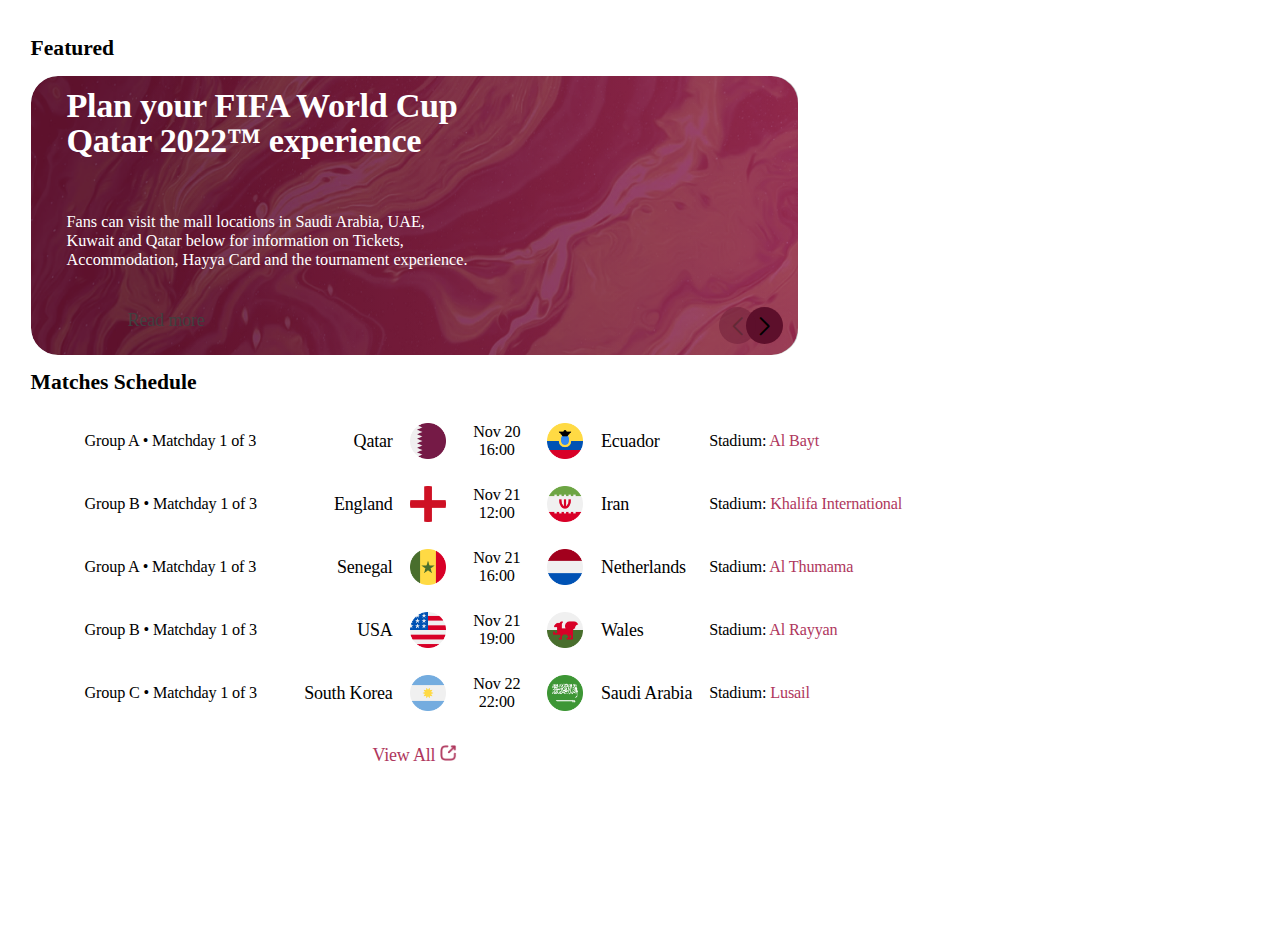
<file: src/resources/html/homepage.html>
<!DOCTYPE html>
<html lang="en">

<head>
    <meta charset="UTF-8">
    <meta http-equiv="X-UA-Compatible" content="IE=edge">
    <meta name="viewport" content="width=device-width, initial-scale=1.0">

    <link rel="stylesheet" href="https://cdn.jsdelivr.net/npm/swiper@8/swiper-bundle.min.css" />
    <script defer type="module">
        // import Swiper from 'https://cdn.jsdelivr.net/npm/swiper@8/swiper-bundle.esm.browser.min.js'

        // var swiper = new Swiper(".slider", {
        //     slidesPerView: 1,
        //     spaceBetween: 1,
        //     loop: true,
        //     pagination: {
        //         el: ".pagination",
        //         clickable: true,
        //     },
        //     navigation: {
        //         nextEl: ".btn_next",
        //         prevEl: ".btn_prev",
        //     },
        // });
    </script>
    <script defer src="../js/slider.js" type="module"></script>
    <link rel="stylesheet" href="../css/homepage.css">
    <title>FIFA World Cup 2022</title>
</head>
</head>

<body>
    <section id="left_section" class="left_section">
        <section id="topLeft_section" class="topLeft_section">
            <h1>Featured</h1>
            <div class="slider swiper">
                <div id="slider_wrapper" class="swiper-wrapper">
                    <div id="slide1" class="slide swiper-slide">
                        <img src="../img/bg.png" alt="" class="bg">
                        <div class="slide_left_content">
                            <h2>Plan your FIFA World Cup<br> Qatar 2022™ experience</h2>
                            <p>Fans can visit the mall locations in Saudi Arabia, UAE, Kuwait and Qatar below for
                                information on Tickets,
                                Accommodation, Hayya Card and the tournament experience.</p>
                            <a href="#" draggable="false">Read more</a>
                        </div>
                        <div class="slide_right_content">
                        </div>
                    </div>
                    <div id="slide2" class="slide swiper-slide">
                        <img src="../img/bg.png" alt="" class="bg">
                        <div class="slide_left_content">
                            <h2>Slide 2</h2>
                            <p>This is the discription of the slide</p>
                            <a href="#" draggable="false">Read more</a>
                        </div>
                        <div class="slide_right_content"></div>
                    </div>
                    <div id="slide3" class="slide swiper-slide">
                        <img src="../img/bg.png" alt="" class="bg">
                        <div class="slide_left_content">
                            <h2>Slide 3</h2>
                            <p>This is the discription of the slide</p>
                            <a href="#" draggable="false">Read more</a>
                        </div>
                        <div class="slide_right_content"></div>
                    </div>
                </div>
                <div class="btn_next slider_btns swiper-button-next"></div>
                <div class="btn_prev slider_btns swiper-button-prev"></div>
            </div>
            <div class="pagination swiper-pagination"></div>
        </section>
        <section id="bottomLeft_section" class="bottomLeft_section">
            <h1>Matches Schedule</h1>
            <div id="matchesScheduleContainer" class="matchesScheduleContainer">
                <div id="match_slice1" class="match_slice">
                    <div class="slice_left">
                        <p>Group A • Matchday 1 of 3</p>
                    </div>
                    <div class="slice_middle">
                        <div class="left">
                            <h3>Qatar</h3>
                            <img src="../flags/qatar.png" alt="" draggable="false">
                        </div>
                        <div class="middle">
                            <span>Nov 20</span>
                            <span>16:00</span>
                        </div>
                        <div class="right">
                            <img src="../flags/ecuador.png" alt="" draggable="false">
                            <h3>Ecuador</h3>
                        </div>
                    </div>
                    <div class="slice_right">
                        <p>Stadium: <a href="./stadiums/al-bayt.html" target="_parent" draggable="false">Al Bayt</a></p>
                    </div>
                </div>
                <div id="match_slice2" class="match_slice">
                    <div class="slice_left">
                        <p>Group B • Matchday 1 of 3</p>
                    </div>
                    <div class="slice_middle">
                        <div class="left">
                            <h3>England</h3>
                            <img src="../flags/england.png" alt="" draggable="false">
                        </div>
                        <div class="middle">
                            <span>Nov 21</span>
                            <span>12:00</span>
                        </div>
                        <div class="right">
                            <img src="../flags/iran.png" alt="" draggable="false">
                            <h3>Iran</h3>
                        </div>
                    </div>
                    <div class="slice_right">
                        <p>Stadium: <a href="#" target="_parent" draggable="false">Khalifa International</a></p>
                    </div>
                </div>
                <div id="match_slice3" class="match_slice">
                    <div class="slice_left">
                        <p>Group A • Matchday 1 of 3</p>
                    </div>
                    <div class="slice_middle">
                        <div class="left">
                            <h3>Senegal</h3>
                            <img src="../flags/senegal.png" alt="" draggable="false">
                        </div>
                        <div class="middle">
                            <span>Nov 21</span>
                            <span>16:00</span>
                        </div>
                        <div class="right">
                            <img src="../flags/netherlands.png" alt="" draggable="false">
                            <h3>Netherlands</h3>
                        </div>
                    </div>
                    <div class="slice_right">
                        <p>Stadium: <a href="#" target="_parent" draggable="false">Al Thumama</a></p>
                    </div>
                </div>
                <div id="match_slice4" class="match_slice">
                    <div class="slice_left">
                        <p>Group B • Matchday 1 of 3</p>
                    </div>
                    <div class="slice_middle">
                        <div class="left">
                            <h3>USA</h3>
                            <img src="../flags/usa.png" alt="" draggable="false">
                        </div>
                        <div class="middle">
                            <span>Nov 21</span>
                            <span>19:00</span>
                        </div>
                        <div class="right">
                            <img src="../flags/wales.png" alt="" draggable="false">
                            <h3>Wales</h3>
                        </div>
                    </div>
                    <div class="slice_right">
                        <p>Stadium: <a href="#" target="_parent" draggable="false">Al Rayyan</a></p>
                    </div>
                </div>
                <div id="match_slice5" class="match_slice">
                    <div class="slice_left">
                        <p>Group C • Matchday 1 of 3</p>
                    </div>
                    <div class="slice_middle">
                        <div class="left">
                            <!-- <h3>Argentina</h3> -->
                            <h3>South Korea</h3>
                            <img src="../flags/argentina.png" alt="" draggable="false">
                        </div>
                        <div class="middle">
                            <span>Nov 22</span>
                            <span>22:00</span>
                        </div>
                        <div class="right">
                            <img src="../flags/saudi-arabia.png" alt="" draggable="false">
                            <h3>Saudi Arabia</h3>
                        </div>
                    </div>
                    <div class="slice_right">
                        <p>Stadium: <a href="#" target="_parent" draggable="false">Lusail</a></p>
                    </div>
                </div>
            </div>
            <h2><a href="#">View All <img src="../icons/export.png" alt=""></a></h2>
        </section>
    </section>
    <section id="right_section" class="right_section">

    </section>
</body>

</html>


<!-- (.slide_left_content>(h2+p+a))+.slide_right_content -->
<!-- <div class="slide_left_content">
    <h2></h2>
    <p></p>
    <a href="" draggable="false"></a>
</div>
<div class="slide_right_content"></div> -->
</file>
<file: src/resources/css/homepage.css>
/* @import url('https://fonts.googleapis.com/css2?family=Inter:wght@100;200;300;400;500;600;700;800;900&display=swap'); */

/* *:root {
    --main_clr: #ae375d;
    --secondary_clr: #5c0f2b;
    --third_clr: #8a1438;
    --forth_clr: #FFCE70;
    --disabled_clr: #C5C5C5;
    --black_clr: #343434;
    --white_clr: #FFFFFF;
    --bright_clr: #F6F6F6;
    --light_black_clr: #767676;
} */

/* * {
    margin: 0;
    padding: 0;
    box-sizing: border-box;
    font-family: 'Inter', sans-serif;
    font-size: 14px;
    font-style: normal;
    font-weight: 500;
    color: var(--black_clr); */
/*//////////// transition: all 0.2s ease-in-out; */
/* scroll-behavior: smooth; */
/* -webkit-tap-highlight-color: rgba(255, 255, 255, 0.3); */
/* ////// user-select: none;
    ///////////-webkit-user-drag: none; */
/* } */

button:active,
a:active,
li:active {
    transition: 0.1s;
    /* background-color: rgba(240, 240, 240); */
    color: rgb(65, 65, 65, 0.2);
}

*::selection {
    background-color: var(--main_clr);
    color: var(--bright_clr);
}

::-webkit-scrollbar {
    background-color: transparent;
    /* border-radius: 5px; */
    border-radius: 0px 5px 5px 0px;
    width: 5px;
}

::-webkit-scrollbar-thumb {
    background-color: rgba(92, 15, 43, 1);
    border-radius: 5px 0px 0px 5px;
}

::-webkit-scrollbar-thumb:hover {
    background-color: rgba(138, 20, 56, 1);
}

::-webkit-scrollbar-thumb:active {
    background-color: rgba(174, 55, 93, 1);
}

::-webkit-scrollbar-corner {
    display: none;
}

::-webkit-scrollbar-button {
    display: none;
}

img {
    user-select: none;
}

html {
    position: relative;
    height: 100%;
}

body {
    zoom: 90%;
    position: relative;
    width: 100%;
    min-height: 100vh;
    background-color: var(--white_clr);
    overflow: hidden;
    display: flex;
    flex-direction: row;
    padding: 16px 44px 24px 26px;
    gap: 200px;
}

section#left_section {
    /* border: 2px dashed #343434; */
    width: calc(100vw * 0.7452768729641694);
    height: 100%;
    max-height: 100%;
    /* 1144,
    391,
    1535,
    1659 */
}

section#left_section #topLeft_section {
    /* border: 2px dotted #8a1438; */
    width: 100%;
    height: calc(100% *0.4744094488188976);
    max-height: calc(100% *0.4744094488188976);
    position: relative;
    /* 917,
    435,
    482 */
}

section#left_section #topLeft_section h1 {
    font-weight: 700;
    font-size: 24px;
    user-select: none;
}

section#left_section #topLeft_section .slider {
    width: 100%;
    max-height: 310px;
    border-radius: 30px;
    /* border: 2px solid #343434; */
    margin-top: 12px;
    user-select: none;
}

section#left_section #topLeft_section .pagination {
    /* bottom: -68px; */
    bottom: -16px;
}

section#left_section #topLeft_section .pagination span {
    width: 5px;
    height: 5px;
    background: var(--third_clr);
    opacity: 0.5;
}

section#left_section #topLeft_section .pagination span.swiper-pagination-bullet-active {
    width: 65px;
    height: 5px;
    background: var(--third_clr);
    border-radius: 5px;
    opacity: 1;
    filter: drop-shadow(0px 0px 10px rgba(255, 255, 255, 0.2));
}

section#left_section #topLeft_section .slider .slider_btns {
    width: 41.67px;
    height: 41.67px;
    border-radius: 50%;
    color: var(--white_clr);
    top: 90%;
    background: #5D0F2B;
}

section#left_section #topLeft_section .slider .slider_btns:hover {
    transition: 0.1s;
    filter: drop-shadow(0px 0px 10px var(--third_clr)) invert(10%);
}

section#left_section #topLeft_section .slider .slider_btns:active {
    transition: 0.1s;
    filter: drop-shadow(0px 0px 10px var(--third_clr)) invert(0%);
}

section#left_section #topLeft_section .slider .slider_btns::after {
    position: absolute;
    top: 50%;
    left: 50%;
    transform: translate(-50%, -50%);
    font-size: 20px;
    font-weight: 700;
}

section#left_section #topLeft_section .slider .slider_btns.btn_next,
.siwper-rtl .slider_btns.btn_prev {
    right: 2%;
    left: auto;
}

section#left_section #topLeft_section .slider .slider_btns.btn_prev,
.siwper-rtl .slider_btns.btn_next {
    right: 5.5%;
    left: auto;
}

section#left_section #topLeft_section .slider .slide {
    position: relative;
    /* text-align: center; */
    color: #FFFFFF;
    font-size: 18px;
    background: linear-gradient(90deg, #7A1130 14.37%, #BD2F5A 100%);
    mix-blend-mode: multiply;
    width: 100%;
    min-height: 310px;
    max-height: 310px;
    /* Center slide text vertically */
    display: -webkit-box;
    display: -ms-flexbox;
    display: -webkit-flex;
    display: flex;
    -webkit-box-pack: center;
    -ms-flex-pack: center;
    -webkit-justify-content: center;
    justify-content: center;
    -webkit-box-align: center;
    -ms-flex-align: center;
    -webkit-align-items: center;
    align-items: center;
    /* overflow: hidden; */

    gap: 24px;
    border-radius: 30px;
}

section#left_section #topLeft_section .slider .slide .bg {
    position: absolute;
    z-index: -1;
    overflow: hidden;
    width: 100%;
    height: 100%;
    max-height: 100%;
    top: 0;
    left: 0;
}

section#left_section #topLeft_section .slider .slide .slide_left_content {
    width: calc(100% * (686/1144));
    height: 100%;
    max-height: 100%;
    display: flex;
    flex-direction: column;
    justify-content: center;
    word-wrap: break-word;
    gap: 12px;
    padding: 76px 40px;
}

section#left_section #topLeft_section .slider .slide .slide_left_content h2 {
    color: var(--white_clr);
    font-weight: 700;
    font-size: 38px;
    line-height: 100%;
    /* or 38px */
    letter-spacing: -0.01em;
}

section#left_section #topLeft_section .slider .slide .slide_left_content p {
    color: var(--white_clr);
    font-weight: 400;
    font-size: 18px;
    /* line-height: 100%; */
    /* or 18px */
    /* letter-spacing: -0.01em; */
}

section#left_section #topLeft_section .slider .slide .slide_left_content a {
    width: 161px;
    height: 50px;
    border-radius: 20px;
    background: var(--forth_clr);
    font-weight: 500;
    font-size: 20px;
    line-height: 100%;
    /* identical to box height, or 20px */
    letter-spacing: -0.01em;
    color: #404040;
    text-decoration: none;
    padding: 15px 30px;
    text-align: center;
}

section#left_section #topLeft_section .slider .slide .slide_left_content a:hover {
    transition: 0.1s;
    filter: drop-shadow(0px 0px 20px var(--forth_clr)) invert(7%);
}

section#left_section #topLeft_section .slider .slide .slide_left_content a:active {
    transition: 0.1s;
    filter: drop-shadow(0px 0px 20px var(--forth_clr)) invert(0%);
}

section#left_section #topLeft_section .slider .slide .slide_right_content {
    width: calc(100% * ((1144 - 686) / 1144));
    height: 100%;
    max-height: 100%;
}

section#left_section #bottomLeft_section {
    /* border: 2px dotted #ae375d; */
    margin-top: 17px;
    width: 100%;
    min-height: calc(100% * 0.5255905511811024);
    height: calc(100% * 0.5255905511811024);
    max-height: calc(100% * 0.5255905511811024);
}

section#left_section #bottomLeft_section h1 {
    font-weight: 700;
    font-size: 24px;
    user-select: none;
}

section#left_section #bottomLeft_section h2 {
    width: 100%;
    text-align: center;
}

section#left_section #bottomLeft_section a {
    width: 100%;
    text-align: center;
    font-weight: 500;
    font-size: 20px;
    line-height: 100%;
    /* or 20px */
    letter-spacing: -0.01em;
    color: #AF375D;
    user-select: none;
    text-decoration: none;
}

section#left_section #bottomLeft_section a:hover {
    text-decoration: underline;
}

section#left_section #bottomLeft_section #matchesScheduleContainer {
    width: 100%;
    min-height: 100%;
    height: 350px;
    max-height: 100%;
    /* border: 2px solid #343434; */
    border-radius: 30px;
    display: flex;
    flex-direction: column;
    margin-top: 12px;
    /* gap: 20px; */
}

section#left_section #bottomLeft_section #matchesScheduleContainer .match_slice {
    width: 100%;
    /* height: 50px; */
    height: calc(100% / 5);
    display: flex;
    flex-direction: row;
    justify-content: space-between;
    align-items: center;
    /* gap: 100px; */
    user-select: none;
    padding: 0 60px;
    border-radius: 30px;
}

section#left_section #bottomLeft_section #matchesScheduleContainer .match_slice:hover {
    /* background-color: #fefefe; */
    cursor: pointer;
    transition: 0.1s;
    transform: scale(1.02);
    filter: drop-shadow(0px 0px 20px rgba(118, 118, 118, 0.5));
}

section#left_section #bottomLeft_section #matchesScheduleContainer .match_slice .slice_left {
    min-width: 222px;
}

section#left_section #bottomLeft_section #matchesScheduleContainer .match_slice .slice_right {
    min-width: 247px;
}

section#left_section #bottomLeft_section #matchesScheduleContainer .match_slice .slice_left p,
section#left_section #bottomLeft_section #matchesScheduleContainer .match_slice .slice_right p,
section#left_section #bottomLeft_section #matchesScheduleContainer .match_slice .slice_right p a {
    font-weight: 500;
    font-size: 18px;
    line-height: 100%;
    /* or 18px */
    letter-spacing: -0.01em;
}

section#left_section #bottomLeft_section #matchesScheduleContainer .match_slice .slice_right p a {
    color: #AF375D;
    text-decoration: none;
}

section#left_section #bottomLeft_section #matchesScheduleContainer .match_slice .slice_right p a:hover {
    color: var(--secondary_clr);
    text-decoration: underline;
}

section#left_section #bottomLeft_section #matchesScheduleContainer .match_slice .slice_middle {
    min-width: 472px;
    display: flex;
    flex-direction: row;
    align-items: center;
    justify-content: center;
    gap: 30px;
}

section#left_section #bottomLeft_section #matchesScheduleContainer .match_slice .slice_middle .left {
    justify-content: right;
}

section#left_section #bottomLeft_section #matchesScheduleContainer .match_slice .slice_middle .right {
    justify-content: left;
}

section#left_section #bottomLeft_section #matchesScheduleContainer .match_slice .slice_middle .left,
section#left_section #bottomLeft_section #matchesScheduleContainer .match_slice .slice_middle .right {
    display: flex;
    align-items: center;
    gap: 19.5px;
    min-width: 178px;
}

section#left_section #bottomLeft_section #matchesScheduleContainer .match_slice .slice_middle .left h3,
section#left_section #bottomLeft_section #matchesScheduleContainer .match_slice .slice_middle .right h3 {
    font-weight: 500;
    font-size: 20px;
    line-height: 100%;
    /* identical to box height, or 20px */
    letter-spacing: -0.01em;
}

section#left_section #bottomLeft_section #matchesScheduleContainer .match_slice .slice_middle .left img,
section#left_section #bottomLeft_section #matchesScheduleContainer .match_slice .slice_middle .right img {
    width: 40px;
    height: 40px;
}

section#left_section #bottomLeft_section #matchesScheduleContainer .match_slice .slice_middle .middle {
    display: flex;
    flex-direction: column;
    align-items: center;
    justify-content: center;
    gap: 2px;
}

section#left_section #bottomLeft_section #matchesScheduleContainer .match_slice .slice_middle .middle span {
    font-weight: 500;
    font-size: 18px;
    line-height: 100%;
    /* or 18px */
    letter-spacing: -0.01em;
}

section#right_section {
    /* border: 2px dashed #FFCE70; */
    width: calc(100vw * 0.2547231270358306);
    min-width: 400px;
    /* margin-left: 70px; */
    overflow: hidden;
    padding: 5px;
}

section#right_section #countdown {
    width: 100%;
    max-width: 100%;
    height: 126px;
    margin-top: 18px;
    margin-bottom: 30px;
}

section#right_section #countdown h1 {
    font-weight: 700;
    font-size: 24px;
    line-height: 100%;
    /* or 24px */
    letter-spacing: -0.01em;
}

section#right_section #countdown h3 {
    font-weight: 500;
    font-size: 14px;
    line-height: 100%;
    /* or 14px */
    letter-spacing: -0.01em;
}

section#right_section #countdown #clock {
    width: 100%;
    max-width: 390px;
    display: flex;
    justify-content: space-between;
    align-items: center;
    padding: 10px 10px 10px 0;
    user-select: none;
}

section#right_section #countdown #clock .clock_hand {
    display: flex;
    flex-direction: column;
    justify-content: center;
    align-items: center;
}

section#right_section #countdown #clock .clock_hand span:first-child {
    font-weight: 700;
    font-size: 48px;
    line-height: 100%;
    /* or 48px */
    letter-spacing: -0.01em;
    color: #AF375D;
}

section#right_section #countdown #clock .clock_hand span:last-child {
    font-weight: 500;
    font-size: 14px;
    line-height: 100%;
    /* identical to box height, or 14px */
    letter-spacing: -0.01em;
    color: #AF375D;
}

section#right_section #recent_news {
    width: 100%;
    max-width: 100%;
    height: calc(100% - 326px);
}

section#right_section #recent_news h1.recent_news_title {
    font-weight: 700;
    font-size: 24px;
    line-height: 100%;
    /* or 24px */
    letter-spacing: -0.01em;
}

section#right_section #recent_news .news {
    width: 391px;
    max-width: 391px;
    height: 296px;
    margin: 12px 0;
}

section#right_section #recent_news .news .news_img {
    width: 391px;
    height: 200px;
    border-radius: 25px;
}

section#right_section #recent_news .news .news_date {
    font-weight: 500;
    font-size: 12px;
    line-height: 100%;
    /* identical to box height, or 12px */
    letter-spacing: -0.01em;
    color: #767676;
    margin-top: 12px;
}

section#right_section #recent_news .news .news_title {
    font-weight: 700;
    font-size: 18px;
    line-height: 100%;
    /* identical to box height, or 18px */
    letter-spacing: -0.01em;
    color: #343434;
    margin-top: 6px;
}

section#right_section #recent_news .news .news_desc {
    font-weight: 400;
    font-size: 14px;
    line-height: 100%;
    /* or 14px */
    letter-spacing: -0.01em;
    color: #767676;
    margin-top: 5px;
}

section#right_section #recent_news a.view_news_btn {
    /* display: inline-block; */
    width: 391px;
    height: 50px;
    background: #AF375D;
    /* background: #646cffaa; */
    border-radius: 20px;
    text-decoration: none;
    display: flex;
    justify-content: center;
    align-items: center;
    transition: all 0.15s ease-out;
}

section#right_section #recent_news a.view_news_btn span {
    font-weight: 500;
    font-size: 20px;
    line-height: 100%;
    /* or 20px */
    letter-spacing: -0.01em;
    color: #FFFFFF;
}

section#right_section #recent_news a.view_news_btn img {
    filter: brightness(0%) invert(100%);
}

/* By DeepSeek */
/* Responsive Adjustments */
@media (max-width: 1440px) {
    body {
        gap: 100px;
        padding: 16px 24px 24px 26px;
    }

    section#left_section {
        width: 60%;
    }

    section#right_section {
        width: 35%;
        min-width: unset;
    }
}

@media (max-width: 1024px) {
    body {
        flex-direction: column;
        gap: 40px;
        overflow-y: auto;
    }

    section#left_section,
    section#right_section {
        width: 100% !important;
        max-width: 100%;
    }

        section#right_section #recent_news .news {
            width: 100%;
        }

        section#left_section #bottomLeft_section #matchesScheduleContainer .match_slice {
            padding: 0 30px;
        }
}

@media (max-width: 768px) {
    section#left_section #topLeft_section .slider .slide .slide_left_content {
        padding: 40px 20px;
    }

    section#left_section #bottomLeft_section #matchesScheduleContainer .match_slice {
        flex-direction: column;
        gap: 15px;
        padding: 20px;
        height: auto;
    }

    .match_slice > div {
        width: 100% !important;
        text-align: center;
    }

    .slice_middle {
        flex-direction: column !important;
        gap: 10px !important;
    }
}
</file>
